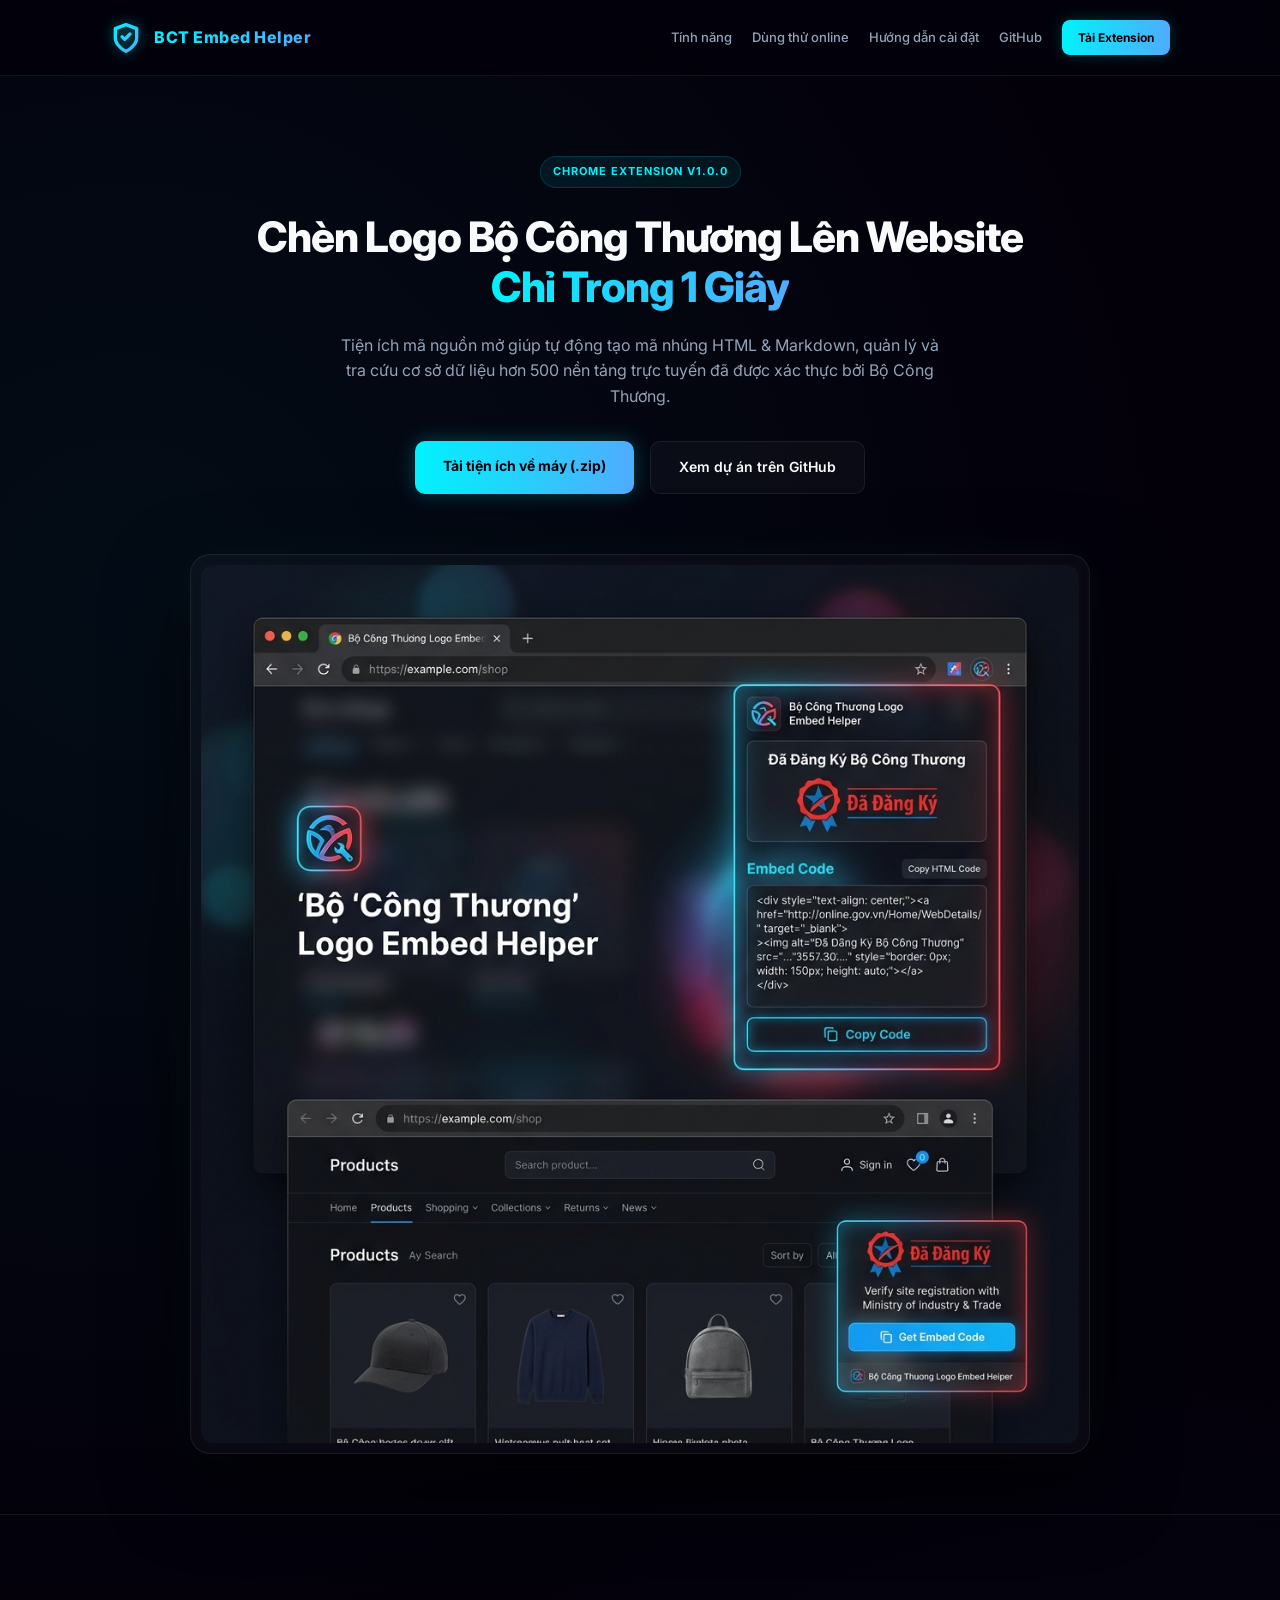
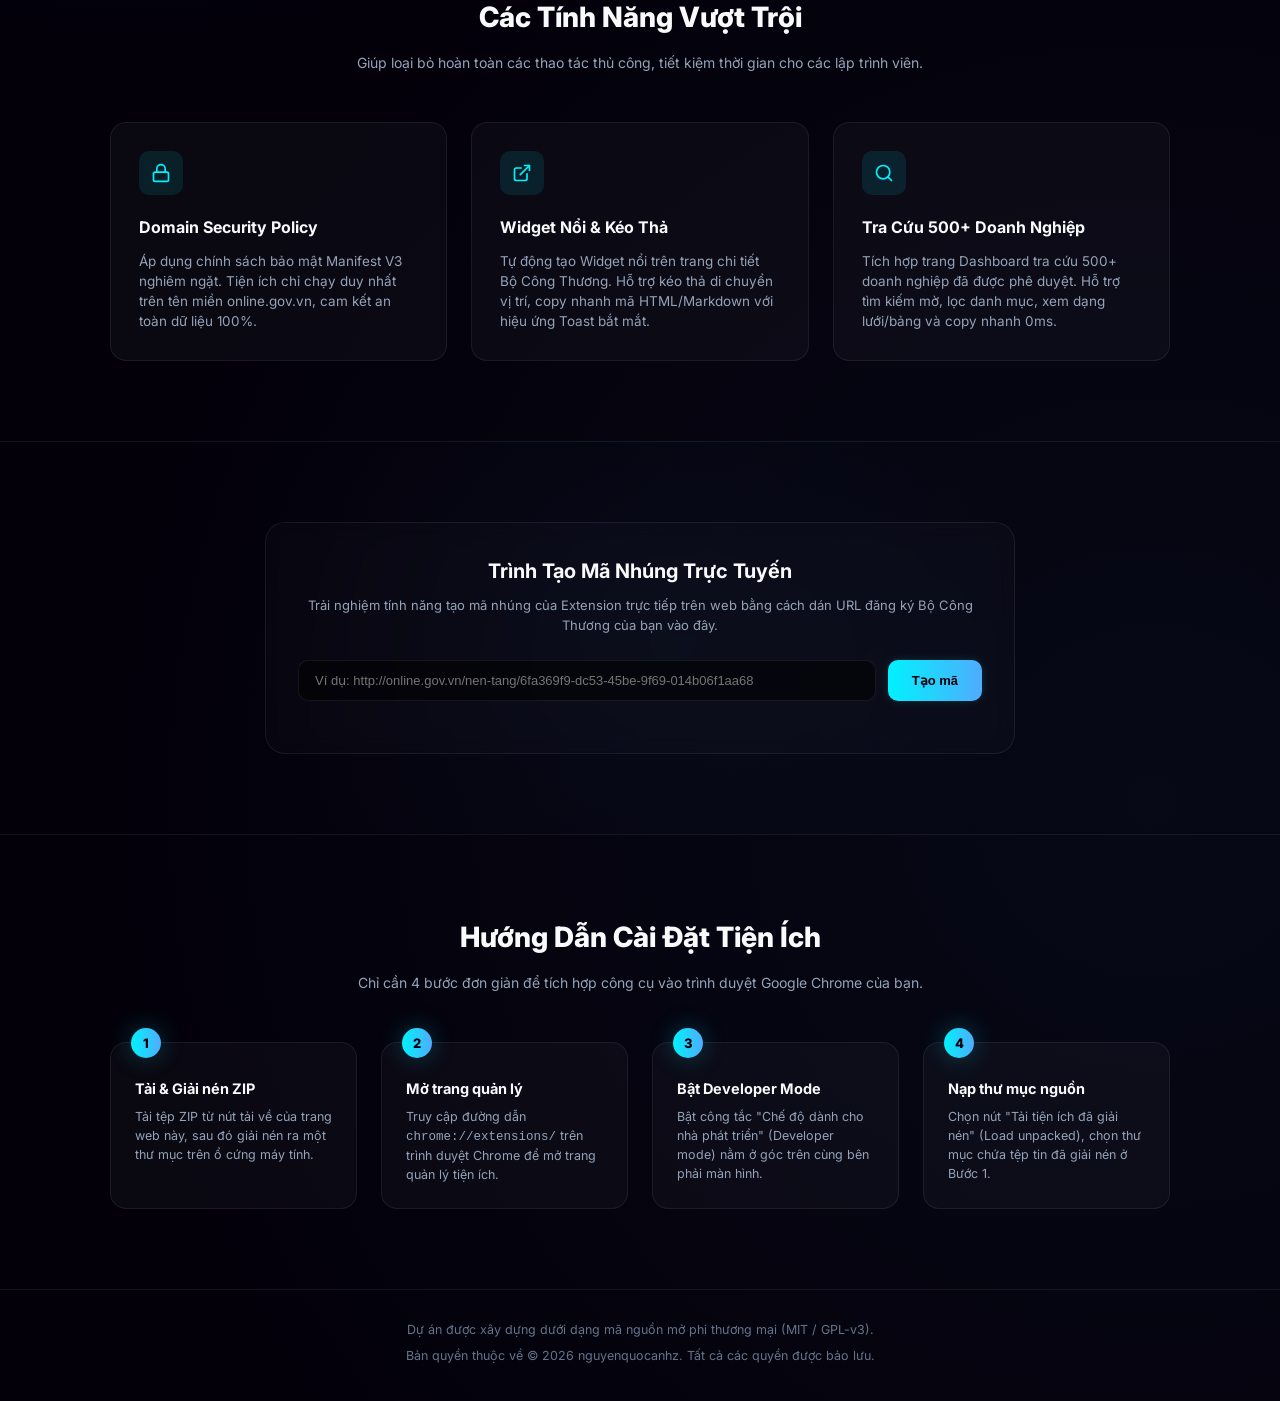
<file: index.html>
<!DOCTYPE html>
<html lang="vi">
<head>
  <meta charset="UTF-8">
  <meta name="viewport" content="width=device-width, initial-scale=1.0">
  <title>Bộ Công Thương Logo Embed Helper - Chrome Extension</title>
  <link rel="preconnect" href="https://fonts.googleapis.com">
  <link rel="preconnect" href="https://fonts.gstatic.com" crossorigin>
  <link href="https://fonts.googleapis.com/css2?family=Inter:wght@300;400;500;600;700;800&display=swap" rel="stylesheet">
  <style>
    :root {
      --bg-color: #03000a;
      --text-primary: #f8fafc;
      --text-secondary: #94a3b8;
      --text-muted: #64748b;
      --primary-color: #00f2fe;
      --secondary-color: #4facfe;
      --accent-gradient: linear-gradient(90deg, #00f2fe 0%, #4facfe 100%);
      --panel-bg: rgba(255, 255, 255, 0.03);
      --panel-border: rgba(255, 255, 255, 0.07);
      --glow-shadow: 0 0 25px rgba(0, 242, 254, 0.25);
    }

    * {
      box-sizing: border-box;
      margin: 0;
      padding: 0;
    }

    body {
      font-family: 'Inter', -apple-system, BlinkMacSystemFont, sans-serif;
      background-color: var(--bg-color);
      background-image: 
        radial-gradient(circle at 10% 20%, rgba(0, 242, 254, 0.05) 0%, transparent 40%),
        radial-gradient(circle at 90% 80%, rgba(79, 172, 254, 0.05) 0%, transparent 40%);
      color: var(--text-primary);
      line-height: 1.6;
      overflow-x: hidden;
    }

    /* Container */
    .container {
      max-width: 1100px;
      margin: 0 auto;
      padding: 0 20px;
    }

    /* Navigation */
    header {
      padding: 20px 0;
      border-bottom: 1px solid var(--panel-border);
      backdrop-filter: blur(10px);
      position: sticky;
      top: 0;
      z-index: 100;
      background: rgba(3, 0, 10, 0.7);
    }

    .nav-wrapper {
      display: flex;
      justify-content: space-between;
      align-items: center;
    }

    .logo-branding {
      display: flex;
      align-items: center;
      gap: 12px;
      text-decoration: none;
      color: var(--text-primary);
    }

    .logo-icon {
      width: 32px;
      height: 32px;
      filter: drop-shadow(0 0 6px rgba(0, 242, 254, 0.5));
    }

    .logo-branding h1 {
      font-size: 16px;
      font-weight: 800;
      letter-spacing: 0.5px;
      background: var(--accent-gradient);
      -webkit-background-clip: text;
      -webkit-text-fill-color: transparent;
    }

    .nav-links {
      display: flex;
      align-items: center;
      gap: 20px;
    }

    .nav-link {
      color: var(--text-secondary);
      text-decoration: none;
      font-size: 13px;
      font-weight: 500;
      transition: color 0.2s;
    }

    .nav-link:hover {
      color: var(--primary-color);
    }

    .btn-download-nav {
      background: var(--accent-gradient);
      color: #030008;
      border: none;
      padding: 8px 16px;
      border-radius: 8px;
      font-size: 12px;
      font-weight: 700;
      cursor: pointer;
      text-decoration: none;
      box-shadow: 0 0 15px rgba(0, 242, 254, 0.2);
      transition: all 0.3s;
    }

    .btn-download-nav:hover {
      opacity: 0.9;
      transform: translateY(-1px);
      box-shadow: var(--glow-shadow);
    }

    /* Hero Section */
    .hero-section {
      padding: 80px 0 60px 0;
      text-align: center;
    }

    .badge {
      display: inline-block;
      background: rgba(0, 242, 254, 0.08);
      color: var(--primary-color);
      border: 1px solid rgba(0, 242, 254, 0.15);
      padding: 6px 12px;
      border-radius: 20px;
      font-size: 11px;
      font-weight: 700;
      text-transform: uppercase;
      letter-spacing: 1px;
      margin-bottom: 24px;
    }

    .hero-section h2 {
      font-size: 42px;
      font-weight: 800;
      line-height: 1.2;
      letter-spacing: -1px;
      max-width: 800px;
      margin: 0 auto 20px auto;
    }

    .gradient-text {
      background: var(--accent-gradient);
      -webkit-background-clip: text;
      -webkit-text-fill-color: transparent;
    }

    .hero-section p {
      font-size: 16px;
      color: var(--text-secondary);
      max-width: 600px;
      margin: 0 auto 32px auto;
    }

    .hero-ctas {
      display: flex;
      justify-content: center;
      gap: 16px;
      margin-bottom: 60px;
    }

    .btn-primary {
      background: var(--accent-gradient);
      color: #030008;
      border: none;
      padding: 14px 28px;
      border-radius: 10px;
      font-size: 14px;
      font-weight: 700;
      cursor: pointer;
      text-decoration: none;
      box-shadow: 0 0 20px rgba(0, 242, 254, 0.25);
      transition: all 0.3s;
    }

    .btn-primary:hover {
      transform: translateY(-2px);
      box-shadow: var(--glow-shadow);
    }

    .btn-secondary {
      background: var(--panel-bg);
      border: 1px solid var(--panel-border);
      color: var(--text-primary);
      padding: 14px 28px;
      border-radius: 10px;
      font-size: 14px;
      font-weight: 600;
      cursor: pointer;
      text-decoration: none;
      transition: all 0.2s;
    }

    .btn-secondary:hover {
      background: rgba(255, 255, 255, 0.06);
      border-color: rgba(255, 255, 255, 0.15);
    }

    /* Product Showcase Mockup */
    .mockup-wrapper {
      background: var(--panel-bg);
      border: 1px solid var(--panel-border);
      border-radius: 20px;
      padding: 10px;
      box-shadow: 0 30px 80px rgba(0, 0, 0, 0.8), 0 0 40px rgba(0, 242, 254, 0.05);
      backdrop-filter: blur(10px);
      max-width: 900px;
      margin: 0 auto;
    }

    .mockup-image {
      width: 100%;
      height: auto;
      border-radius: 12px;
      display: block;
    }

    /* Features Grid */
    .features-section {
      padding: 80px 0;
      border-top: 1px solid var(--panel-border);
    }

    .section-title-wrapper {
      text-align: center;
      margin-bottom: 48px;
    }

    .section-title-wrapper h3 {
      font-size: 28px;
      font-weight: 800;
      margin-bottom: 12px;
    }

    .section-title-wrapper p {
      color: var(--text-secondary);
      font-size: 14px;
    }

    .features-grid {
      display: grid;
      grid-template-columns: repeat(auto-fit, minmax(300px, 1fr));
      gap: 24px;
    }

    .feature-card {
      background: var(--panel-bg);
      border: 1px solid var(--panel-border);
      border-radius: 16px;
      padding: 28px;
      transition: all 0.3s;
    }

    .feature-card:hover {
      border-color: rgba(0, 242, 254, 0.3);
      background: rgba(255, 255, 255, 0.05);
      transform: translateY(-4px);
    }

    .feature-icon {
      width: 44px;
      height: 44px;
      background: rgba(0, 242, 254, 0.1);
      border-radius: 10px;
      display: flex;
      align-items: center;
      justify-content: center;
      color: var(--primary-color);
      margin-bottom: 20px;
    }

    .feature-card h4 {
      font-size: 16px;
      font-weight: 700;
      margin-bottom: 10px;
    }

    .feature-card p {
      color: var(--text-secondary);
      font-size: 13.5px;
      line-height: 1.5;
    }

    /* Online Generator Tool Demo */
    .demo-section {
      padding: 80px 0;
      border-top: 1px solid var(--panel-border);
      background: radial-gradient(circle at 50% 50%, rgba(79, 172, 254, 0.03) 0%, transparent 60%);
    }

    .demo-card {
      background: rgba(255, 255, 255, 0.02);
      border: 1px solid var(--panel-border);
      border-radius: 20px;
      padding: 32px;
      max-width: 750px;
      margin: 0 auto;
      backdrop-filter: blur(10px);
    }

    .demo-card h4 {
      font-size: 20px;
      font-weight: 700;
      margin-bottom: 8px;
      text-align: center;
    }

    .demo-card .demo-desc {
      text-align: center;
      font-size: 13px;
      color: var(--text-secondary);
      margin-bottom: 24px;
    }

    .demo-input-group {
      display: flex;
      gap: 12px;
      margin-bottom: 20px;
    }

    .demo-input {
      flex-grow: 1;
      background: rgba(0, 0, 0, 0.5);
      border: 1px solid var(--panel-border);
      border-radius: 10px;
      padding: 12px 16px;
      color: var(--text-primary);
      font-size: 13px;
      outline: none;
      transition: all 0.3s;
    }

    .demo-input:focus {
      border-color: rgba(0, 242, 254, 0.5);
      box-shadow: 0 0 12px rgba(0, 242, 254, 0.1);
    }

    .btn-demo-submit {
      background: var(--accent-gradient);
      color: #030008;
      border: none;
      border-radius: 10px;
      padding: 0 24px;
      font-size: 13px;
      font-weight: 700;
      cursor: pointer;
      box-shadow: 0 0 10px rgba(0, 242, 254, 0.15);
      transition: all 0.2s;
    }

    .btn-demo-submit:hover {
      opacity: 0.9;
    }

    .demo-error {
      color: var(--error-color);
      font-size: 12px;
      text-align: center;
      margin-bottom: 16px;
    }

    .demo-results {
      animation: fadeIn 0.4s ease-out forwards;
    }

    .demo-company-card {
      background: rgba(255, 255, 255, 0.02);
      border: 1px solid rgba(255, 255, 255, 0.05);
      border-radius: 12px;
      padding: 16px;
      margin-bottom: 20px;
      display: flex;
      justify-content: space-between;
      align-items: center;
    }

    .demo-company-info h5 {
      font-size: 14px;
      font-weight: 700;
    }

    .demo-company-info p {
      font-size: 11px;
      color: var(--text-secondary);
      margin-top: 2px;
    }

    .demo-status-badge {
      font-size: 10px;
      font-weight: 700;
      padding: 4px 10px;
      border-radius: 20px;
      background: rgba(16, 185, 129, 0.1);
      color: var(--success-color);
      border: 1px solid rgba(16, 185, 129, 0.15);
    }

    .demo-tabs {
      display: flex;
      gap: 6px;
      background: rgba(0, 0, 0, 0.3);
      border: 1px solid var(--panel-border);
      padding: 3px;
      border-radius: 8px;
      margin-bottom: 12px;
    }

    .demo-tab-btn {
      flex: 1;
      background: none;
      border: none;
      color: var(--text-secondary);
      font-size: 11.5px;
      font-weight: 600;
      padding: 6px;
      border-radius: 6px;
      cursor: pointer;
      transition: all 0.2s;
    }

    .demo-tab-btn.active {
      background: rgba(0, 242, 254, 0.1);
      color: var(--primary-color);
      border: 1px solid rgba(0, 242, 254, 0.15);
    }

    .demo-code-wrapper {
      position: relative;
    }

    .demo-code-area {
      width: 100%;
      height: 80px;
      background: #030107;
      border: 1px solid var(--panel-border);
      border-radius: 10px;
      padding: 12px;
      color: #38bdf8;
      font-family: 'Courier New', Courier, monospace;
      font-size: 11px;
      resize: none;
      outline: none;
      line-height: 1.4;
    }

    .btn-demo-copy {
      position: absolute;
      top: 10px;
      right: 10px;
      background: var(--accent-gradient);
      border: none;
      color: #030008;
      padding: 4px 10px;
      border-radius: 6px;
      font-size: 10px;
      font-weight: 700;
      cursor: pointer;
      box-shadow: 0 0 10px rgba(0, 242, 254, 0.2);
    }

    /* Installation Steps */
    .install-section {
      padding: 80px 0;
      border-top: 1px solid var(--panel-border);
    }

    .steps-list {
      display: grid;
      grid-template-columns: repeat(auto-fit, minmax(220px, 1fr));
      gap: 24px;
      margin-top: 40px;
    }

    .step-card {
      background: var(--panel-bg);
      border: 1px solid var(--panel-border);
      border-radius: 16px;
      padding: 24px;
      position: relative;
    }

    .step-num {
      position: absolute;
      top: -15px;
      left: 20px;
      width: 30px;
      height: 30px;
      background: var(--accent-gradient);
      color: #030008;
      font-weight: 800;
      font-size: 13px;
      border-radius: 50%;
      display: flex;
      align-items: center;
      justify-content: center;
      box-shadow: var(--glow-shadow);
    }

    .step-card h5 {
      font-size: 14.5px;
      font-weight: 700;
      margin: 10px 0 8px 0;
    }

    .step-card p {
      color: var(--text-secondary);
      font-size: 12.5px;
      line-height: 1.5;
    }

    /* Footer */
    footer {
      border-top: 1px solid var(--panel-border);
      padding: 30px 0;
      text-align: center;
      color: var(--text-muted);
      font-size: 12.5px;
    }

    footer p {
      margin-bottom: 6px;
    }

    /* Toasts */
    .toast-container {
      position: fixed;
      bottom: 24px;
      left: 50%;
      transform: translateX(-50%);
      z-index: 10000;
    }

    .toast {
      background: rgba(13, 10, 24, 0.95);
      border: 1px solid rgba(16, 185, 129, 0.3);
      box-shadow: 0 10px 30px rgba(0, 0, 0, 0.5), 0 0 15px rgba(16, 185, 129, 0.1);
      padding: 10px 20px;
      border-radius: 8px;
      color: white;
      font-size: 12px;
      display: flex;
      align-items: center;
      gap: 8px;
      animation: fadeInUp 0.3s ease-out forwards;
    }

    /* Animations */
    @keyframes fadeIn {
      from { opacity: 0; transform: translateY(10px); }
      to { opacity: 1; transform: translateY(0); }
    }
    @keyframes fadeInUp {
      from { opacity: 0; transform: translateY(20px); }
      to { opacity: 1; transform: translateY(0); }
    }

    .hidden {
      display: none !important;
    }
  </style>
</head>
<body>
  <!-- Header -->
  <header>
    <div class="container nav-wrapper">
      <a href="#" class="logo-branding">
        <svg class="logo-icon" viewBox="0 0 24 24" fill="none" xmlns="http://www.w3.org/2000/svg">
          <path d="M12 22C12 22 20 18 20 12V5L12 2L4 5V12C4 18 12 22 12 22Z" stroke="url(#logo-grad)" stroke-width="2.5" stroke-linecap="round" stroke-linejoin="round"/>
          <path d="M9 11L11 13L15 9" stroke="url(#logo-grad)" stroke-width="2.5" stroke-linecap="round" stroke-linejoin="round"/>
          <defs>
            <linearGradient id="logo-grad" x1="4" y1="2" x2="20" y2="22" gradientUnits="userSpaceOnUse">
              <stop stop-color="#00f2fe"/>
              <stop offset="1" stop-color="#4facfe"/>
            </linearGradient>
          </defs>
        </svg>
        <h1>BCT Embed Helper</h1>
      </a>
      <div class="nav-links">
        <a href="#features" class="nav-link">Tính năng</a>
        <a href="#demo" class="nav-link">Dùng thử online</a>
        <a href="#install" class="nav-link">Hướng dẫn cài đặt</a>
        <a href="https://github.com/nguyenquocanhz/bct-logo-embed-helper" target="_blank" class="nav-link">GitHub</a>
        <a href="https://github.com/nguyenquocanhz/bct-logo-embed-helper/archive/refs/heads/main.zip" class="btn-download-nav">Tải Extension</a>
      </div>
    </div>
  </header>

  <!-- Hero Section -->
  <section class="hero-section">
    <div class="container">
      <span class="badge">Chrome Extension v1.0.0</span>
      <h2>Chèn Logo Bộ Công Thương Lên Website<br><span class="gradient-text">Chỉ Trong 1 Giây</span></h2>
      <p>Tiện ích mã nguồn mở giúp tự động tạo mã nhúng HTML & Markdown, quản lý và tra cứu cơ sở dữ liệu hơn 500 nền tảng trực tuyến đã được xác thực bởi Bộ Công Thương.</p>
      
      <div class="hero-ctas">
        <a href="https://github.com/nguyenquocanhz/bct-logo-embed-helper/archive/refs/heads/main.zip" class="btn-primary">Tải tiện ích về máy (.zip)</a>
        <a href="https://github.com/nguyenquocanhz/bct-logo-embed-helper" target="_blank" class="btn-secondary">Xem dự án trên GitHub</a>
      </div>

      <!-- Showcase Mockup -->
      <div class="mockup-wrapper">
        <img class="mockup-image" src="bct_extension_mockup.png" alt="Showcase Mockup của Chrome Extension">
      </div>
    </div>
  </section>

  <!-- Features Section -->
  <section id="features" class="features-section">
    <div class="container">
      <div class="section-title-wrapper">
        <h3>Các Tính Năng Vượt Trội</h3>
        <p>Giúp loại bỏ hoàn toàn các thao tác thủ công, tiết kiệm thời gian cho các lập trình viên.</p>
      </div>

      <div class="features-grid">
        <!-- Feature 1 -->
        <div class="feature-card">
          <div class="feature-icon">
            <svg width="20" height="20" viewBox="0 0 24 24" fill="none" stroke="currentColor" stroke-width="2" stroke-linecap="round" stroke-linejoin="round">
              <rect x="3" y="11" width="18" height="11" rx="2" ry="2"/>
              <path d="M7 11V7a5 5 0 0 1 10 0v4"/>
            </svg>
          </div>
          <h4>Domain Security Policy</h4>
          <p>Áp dụng chính sách bảo mật Manifest V3 nghiêm ngặt. Tiện ích chỉ chạy duy nhất trên tên miền online.gov.vn, cam kết an toàn dữ liệu 100%.</p>
        </div>

        <!-- Feature 2 -->
        <div class="feature-card">
          <div class="feature-icon">
            <svg width="20" height="20" viewBox="0 0 24 24" fill="none" stroke="currentColor" stroke-width="2" stroke-linecap="round" stroke-linejoin="round">
              <path d="M15 3h6v6M10 14L21 3M18 13v6a2 2 0 0 1-2 2H5a2 2 0 0 1-2-2V8a2 2 0 0 1 2-2h6"/>
            </svg>
          </div>
          <h4>Widget Nổi & Kéo Thả</h4>
          <p>Tự động tạo Widget nổi trên trang chi tiết Bộ Công Thương. Hỗ trợ kéo thả di chuyển vị trí, copy nhanh mã HTML/Markdown với hiệu ứng Toast bắt mắt.</p>
        </div>

        <!-- Feature 3 -->
        <div class="feature-card">
          <div class="feature-icon">
            <svg width="20" height="20" viewBox="0 0 24 24" fill="none" stroke="currentColor" stroke-width="2" stroke-linecap="round" stroke-linejoin="round">
              <circle cx="11" cy="11" r="8"/>
              <line x1="21" y1="21" x2="16.65" y2="16.65"/>
            </svg>
          </div>
          <h4>Tra Cứu 500+ Doanh Nghiệp</h4>
          <p>Tích hợp trang Dashboard tra cứu 500+ doanh nghiệp đã được phê duyệt. Hỗ trợ tìm kiếm mờ, lọc danh mục, xem dạng lưới/bảng và copy nhanh 0ms.</p>
        </div>
      </div>
    </div>
  </section>

  <!-- Live Demo / Online Generator -->
  <section id="demo" class="demo-section">
    <div class="container">
      <div class="demo-card">
        <h4>Trình Tạo Mã Nhúng Trực Tuyến</h4>
        <p class="demo-desc">Trải nghiệm tính năng tạo mã nhúng của Extension trực tiếp trên web bằng cách dán URL đăng ký Bộ Công Thương của bạn vào đây.</p>
        
        <div class="demo-input-group">
          <input type="text" id="demo-url-input" class="demo-input" placeholder="Ví dụ: http://online.gov.vn/nen-tang/6fa369f9-dc53-45be-9f69-014b06f1aa68">
          <button id="btn-demo-submit" class="btn-demo-submit">Tạo mã</button>
        </div>

        <div id="demo-error-msg" class="demo-error hidden"></div>

        <div id="demo-results-wrapper" class="demo-results hidden">
          <div class="demo-company-card">
            <div class="demo-company-info">
              <h5 id="demo-comp-name">Tên Công ty</h5>
              <p id="demo-app-name">Tên Nền tảng</p>
            </div>
            <span class="demo-status-badge" id="demo-status">Đã xác nhận</span>
          </div>

          <div class="demo-tabs">
            <button class="demo-tab-btn active" id="tab-demo-html">HTML Code</button>
            <button class="demo-tab-btn" id="tab-demo-md">Markdown Code</button>
          </div>

          <div class="demo-code-wrapper">
            <textarea id="demo-code-area" class="demo-code-area" readonly></textarea>
            <button id="btn-demo-copy" class="btn-demo-copy">Sao chép</button>
          </div>
        </div>
      </div>
    </div>
  </section>

  <!-- How to Install -->
  <section id="install" class="install-section">
    <div class="container">
      <div class="section-title-wrapper">
        <h3>Hướng Dẫn Cài Đặt Tiện Ích</h3>
        <p>Chỉ cần 4 bước đơn giản để tích hợp công cụ vào trình duyệt Google Chrome của bạn.</p>
      </div>

      <div class="steps-list">
        <!-- Step 1 -->
        <div class="step-card">
          <span class="step-num">1</span>
          <h5>Tải & Giải nén ZIP</h5>
          <p>Tải tệp ZIP từ nút tải về của trang web này, sau đó giải nén ra một thư mục trên ổ cứng máy tính.</p>
        </div>

        <!-- Step 2 -->
        <div class="step-card">
          <span class="step-num">2</span>
          <h5>Mở trang quản lý</h5>
          <p>Truy cập đường dẫn <code>chrome://extensions/</code> trên trình duyệt Chrome để mở trang quản lý tiện ích.</p>
        </div>

        <!-- Step 3 -->
        <div class="step-card">
          <span class="step-num">3</span>
          <h5>Bật Developer Mode</h5>
          <p>Bật công tắc "Chế độ dành cho nhà phát triển" (Developer mode) nằm ở góc trên cùng bên phải màn hình.</p>
        </div>

        <!-- Step 4 -->
        <div class="step-card">
          <span class="step-num">4</span>
          <h5>Nạp thư mục nguồn</h5>
          <p>Chọn nút "Tải tiện ích đã giải nén" (Load unpacked), chọn thư mục chứa tệp tin đã giải nén ở Bước 1.</p>
        </div>
      </div>
    </div>
  </section>

  <!-- Footer -->
  <footer>
    <div class="container">
      <p>Dự án được xây dựng dưới dạng mã nguồn mở phi thương mại (MIT / GPL-v3).</p>
      <p>Bản quyền thuộc về &copy; 2026 nguyenquocanhz. Tất cả các quyền được bảo lưu.</p>
    </div>
  </footer>

  <!-- Toast element -->
  <div class="toast-container">
    <div id="demo-toast" class="toast hidden">
      <svg width="14" height="14" viewBox="0 0 24 24" fill="none" stroke="#10b981" stroke-width="3" stroke-linecap="round" stroke-linejoin="round">
        <polyline points="20 6 9 17 4 12"></polyline>
      </svg>
      <span id="toast-text">Sao chép thành công!</span>
    </div>
  </div>

  <script>
    // Live Demo tool scripting
    const urlInput = document.getElementById('demo-url-input');
    const btnSubmit = document.getElementById('btn-demo-submit');
    const errorMsg = document.getElementById('demo-error-msg');
    const resultsWrapper = document.getElementById('demo-results-wrapper');
    
    const compNameEl = document.getElementById('demo-comp-name');
    const appNameEl = document.getElementById('demo-app-name');
    const statusEl = document.getElementById('demo-status');
    const codeArea = document.getElementById('demo-code-area');
    
    const tabHtml = document.getElementById('tab-demo-html');
    const tabMd = document.getElementById('tab-demo-md');
    const btnCopy = document.getElementById('btn-demo-copy');
    const toast = document.getElementById('demo-toast');

    let currentCompanyId = null;
    let selectedTab = 'html'; // 'html' or 'md'

    btnSubmit.addEventListener('click', generateEmbedCode);
    urlInput.addEventListener('keydown', (e) => {
      if (e.key === 'Enter') generateEmbedCode();
    });

    function generateEmbedCode() {
      const urlValue = urlInput.value.trim();
      errorMsg.classList.add('hidden');
      resultsWrapper.classList.add('hidden');

      if (!urlValue) {
        showError('Vui lòng nhập đường dẫn liên kết đăng ký.');
        return;
      }

      const match = urlValue.match(/\/nen-tang\/([a-zA-Z0-9-]+)/);
      if (!match) {
        showError('Đường dẫn không hợp lệ. Vui lòng nhập link dạng: http://online.gov.vn/nen-tang/uuid-ma-cong-ty');
        return;
      }

      currentCompanyId = match[1];
      const apiUrl = `https://api.online.gov.vn/api/HomeBlock/PlatformPublic/${currentCompanyId}`;

      btnSubmit.textContent = 'Đang tải...';
      btnSubmit.disabled = true;

      fetch(apiUrl)
        .then(res => res.json())
        .then(res => {
          btnSubmit.textContent = 'Tạo mã';
          btnSubmit.disabled = false;

          if (res && res.status && res.data) {
            resultsWrapper.classList.remove('hidden');
            compNameEl.textContent = res.data.companyName || 'Doanh nghiệp đã duyệt';
            appNameEl.textContent = res.data.name || 'Website Thương mại Điện tử';
            statusEl.textContent = res.data.statusName || 'Đã xác nhận';
            updateCodeOutput(urlValue);
          } else {
            showError('Không lấy được dữ liệu. Vui lòng kiểm tra lại ID hoặc đường dẫn.');
          }
        })
        .catch(err => {
          btnSubmit.textContent = 'Tạo mã';
          btnSubmit.disabled = false;
          showError('Không thể kết nối tới máy chủ Bộ Công Thương. Vui lòng thử lại.');
        });
    }

    function updateCodeOutput(url) {
      const htmlText = `<a href="${url}" target="_blank" rel="noopener noreferrer"><img src="http://online.gov.vn/logoCCDV.png" alt="Đã Đăng Ký Bộ Công Thương" style="width: 150px; border: 0;" /></a>`;
      const mdText = `[![Đã Đăng Ký Bộ Công Thương](http://online.gov.vn/logoCCDV.png)](${url})`;

      if (selectedTab === 'html') {
        codeArea.value = htmlText;
      } else {
        codeArea.value = mdText;
      }
    }

    tabHtml.addEventListener('click', () => {
      selectedTab = 'html';
      tabHtml.classList.add('active');
      tabMd.classList.remove('active');
      if (urlInput.value) updateCodeOutput(urlInput.value.trim());
    });

    tabMd.addEventListener('click', () => {
      selectedTab = 'md';
      tabMd.classList.add('active');
      tabHtml.classList.remove('active');
      if (urlInput.value) updateCodeOutput(urlInput.value.trim());
    });

    btnCopy.addEventListener('click', () => {
      if (!codeArea.value) return;
      navigator.clipboard.writeText(codeArea.value)
        .then(() => {
          btnCopy.textContent = 'Đã chép!';
          showToast();
          setTimeout(() => {
            btnCopy.textContent = 'Sao chép';
          }, 1500);
        });
    });

    function showError(msg) {
      errorMsg.textContent = msg;
      errorMsg.classList.remove('hidden');
    }

    function showToast() {
      toast.classList.remove('hidden');
      setTimeout(() => {
        toast.classList.add('hidden');
      }, 2000);
    }
  </script>
</body>
</html>
</file>
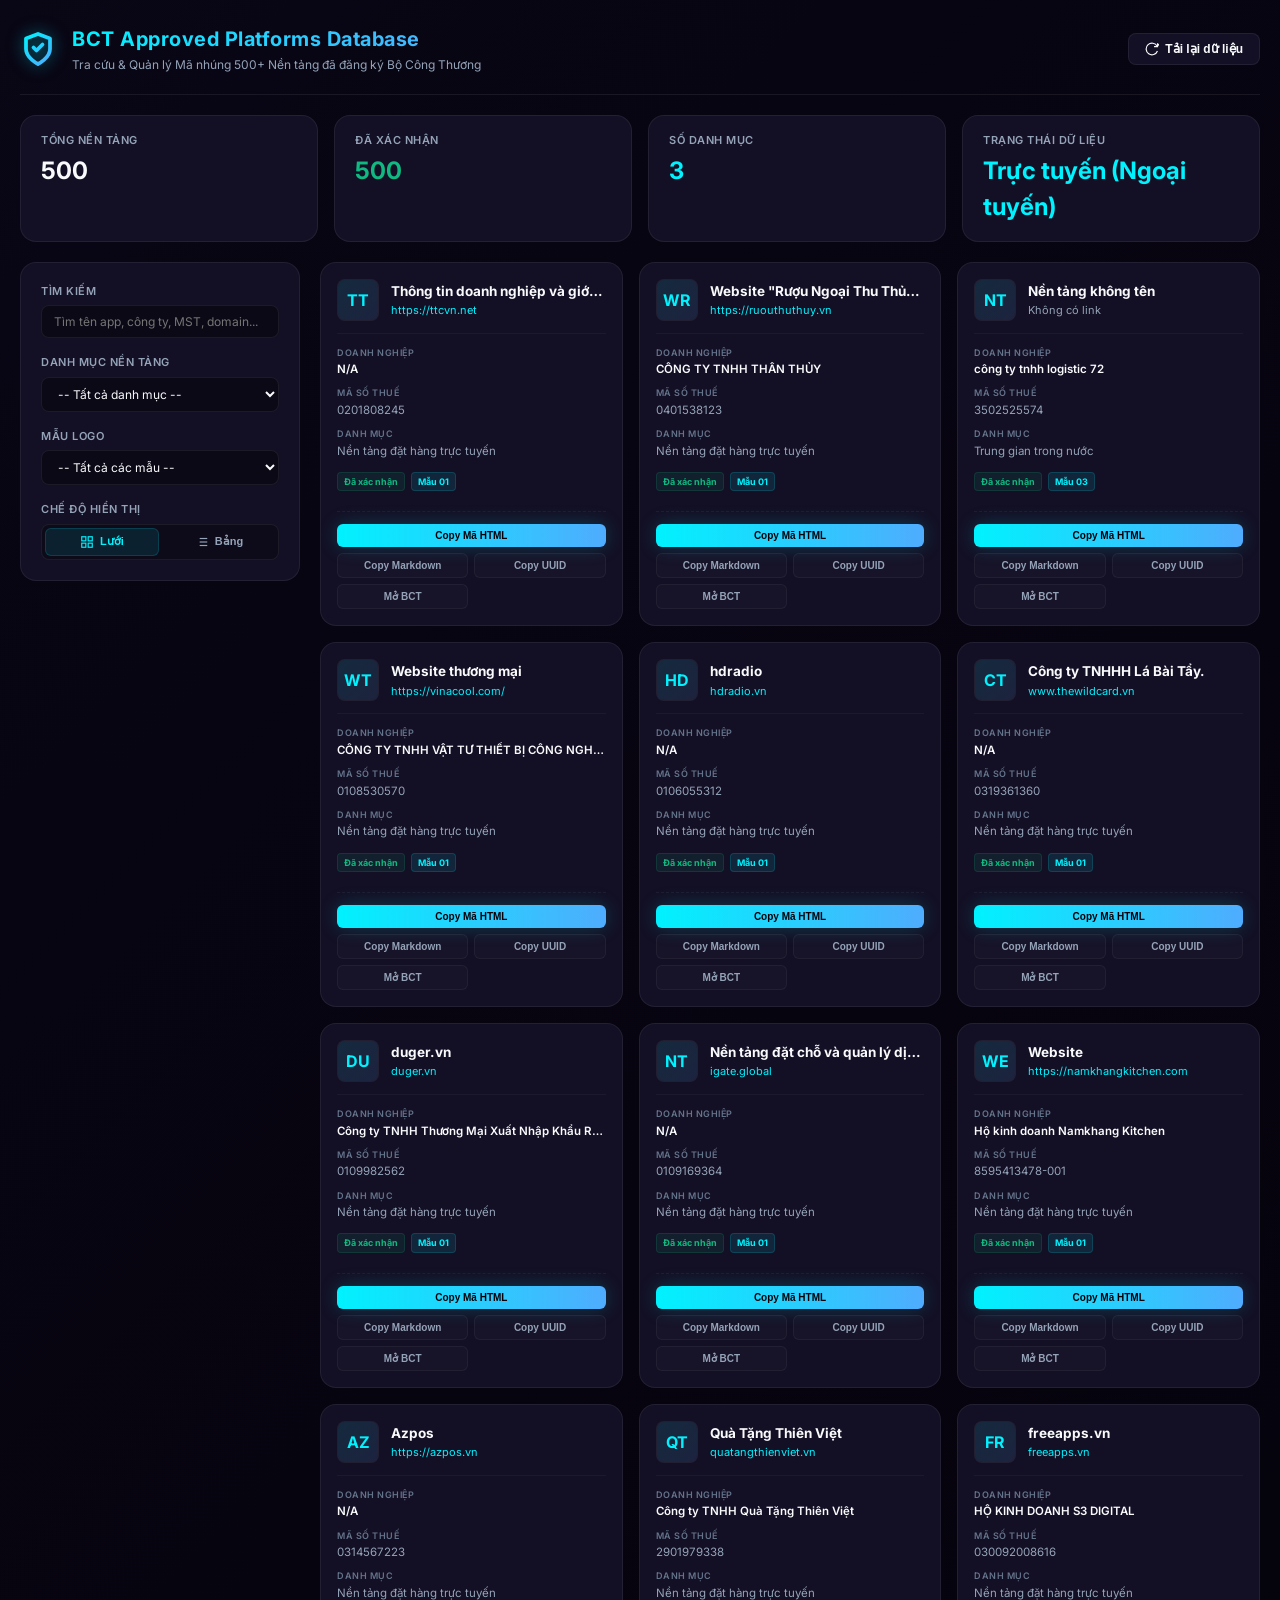
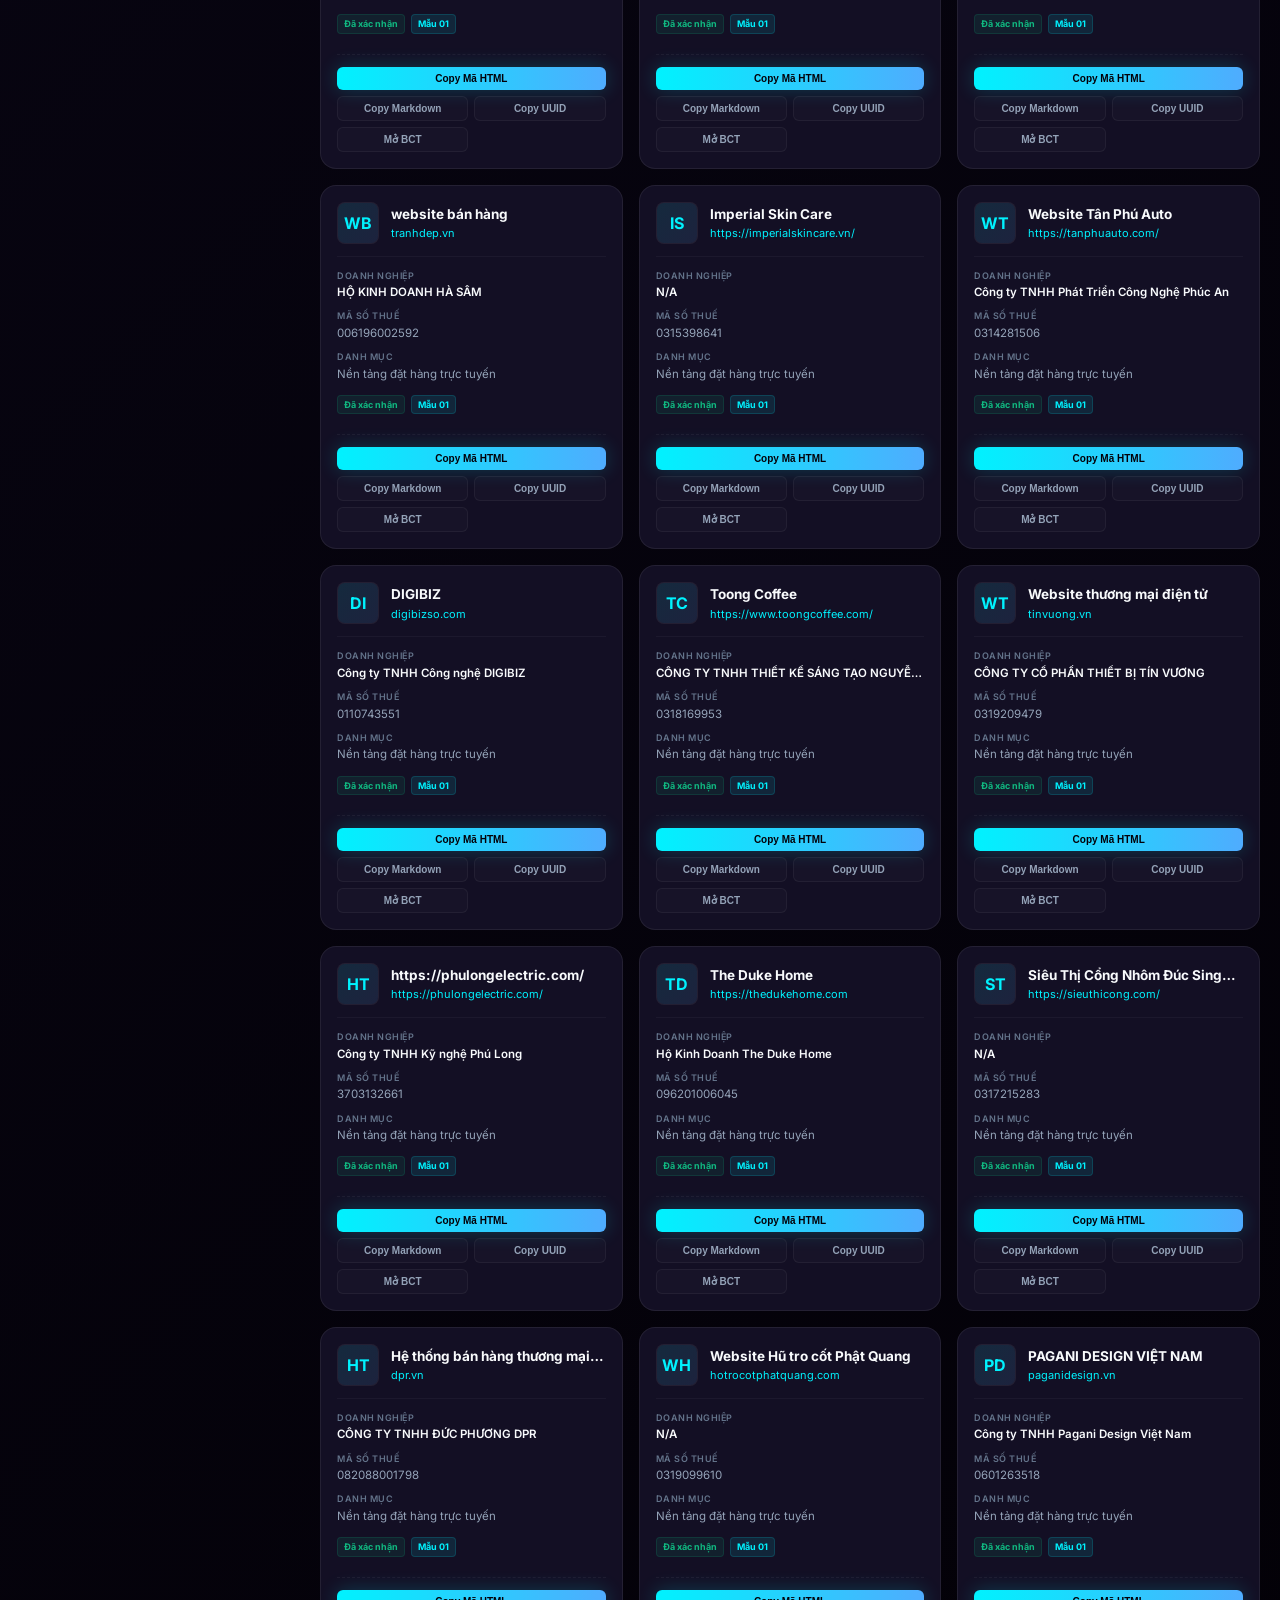
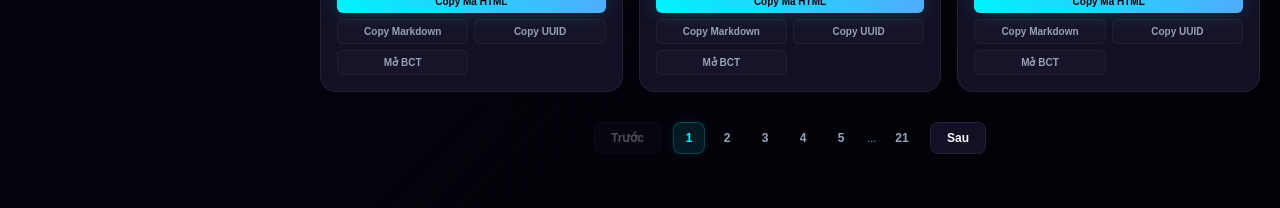
<file: dashboard.html>
<!DOCTYPE html>
<html lang="vi">
<head>
  <meta charset="UTF-8">
  <meta name="viewport" content="width=device-width, initial-scale=1.0">
  <title>Cơ sở dữ liệu Nền tảng đã duyệt - Bộ Công Thương</title>
  <link rel="stylesheet" href="dashboard.css">
</head>
<body>
  <div class="app-layout">
    <!-- Header -->
    <header class="app-header">
      <div class="header-branding">
        <svg class="header-logo" viewBox="0 0 24 24" fill="none" xmlns="http://www.w3.org/2000/svg">
          <path d="M12 22C12 22 20 18 20 12V5L12 2L4 5V12C4 18 12 22 12 22Z" stroke="url(#logo-grad)" stroke-width="2.5" stroke-linecap="round" stroke-linejoin="round"/>
          <path d="M9 11L11 13L15 9" stroke="url(#logo-grad)" stroke-width="2.5" stroke-linecap="round" stroke-linejoin="round"/>
          <defs>
            <linearGradient id="logo-grad" x1="4" y1="2" x2="20" y2="22" gradientUnits="userSpaceOnUse">
              <stop stop-color="#00f2fe"/>
              <stop offset="1" stop-color="#4facfe"/>
            </linearGradient>
          </defs>
        </svg>
        <div>
          <h1>BCT Approved Platforms Database</h1>
          <p class="subtitle">Tra cứu & Quản lý Mã nhúng 500+ Nền tảng đã đăng ký Bộ Công Thương</p>
        </div>
      </div>
      
      <div class="header-actions">
        <button id="btn-refresh-cache" class="btn-secondary" title="Cập nhật lại dữ liệu từ API Bộ Công Thương">
          <svg viewBox="0 0 24 24" fill="none" stroke="currentColor" stroke-width="2" width="14" height="14" class="icon-spin-target">
            <path d="M21.5 2v6h-6M21.34 15.57a10 10 0 1 1-.57-8.38l5.67-5.67"/>
          </svg>
          <span>Tải lại dữ liệu</span>
        </button>
      </div>
    </header>

    <!-- Stats Banner -->
    <section class="stats-banner">
      <div class="stat-card">
        <span class="stat-label">Tổng nền tảng</span>
        <span class="stat-value" id="stat-total-platforms">0</span>
      </div>
      <div class="stat-card">
        <span class="stat-label">Đã xác nhận</span>
        <span class="stat-value text-green" id="stat-approved-platforms">0</span>
      </div>
      <div class="stat-card">
        <span class="stat-label">Số danh mục</span>
        <span class="stat-value text-blue" id="stat-total-categories">0</span>
      </div>
      <div class="stat-card">
        <span class="stat-label">Trạng thái dữ liệu</span>
        <span class="stat-value text-purple" id="stat-cache-status">Ngoại tuyến (Cache)</span>
      </div>
    </section>

    <!-- Main Workspace -->
    <div class="workspace">
      <!-- Sidebar Controls (Filters) -->
      <aside class="sidebar-filters">
        <div class="filter-group search-group">
          <label for="search-input">Tìm kiếm</label>
          <div class="search-wrapper">
            <input type="text" id="search-input" placeholder="Tìm tên app, công ty, MST, domain..." autocomplete="off">
            <button id="btn-clear-search" class="btn-clear hidden">&times;</button>
          </div>
        </div>

        <div class="filter-group">
          <label for="filter-category">Danh mục Nền tảng</label>
          <select id="filter-category">
            <option value="all">-- Tất cả danh mục --</option>
          </select>
        </div>

        <div class="filter-group">
          <label for="filter-template">Mẫu Logo</label>
          <select id="filter-template">
            <option value="all">-- Tất cả các mẫu --</option>
          </select>
        </div>

        <div class="filter-group toggle-view-group">
          <label>Chế độ hiển thị</label>
          <div class="view-toggles">
            <button id="toggle-grid" class="view-toggle-btn active" title="Dạng lưới thẻ">
              <svg viewBox="0 0 24 24" fill="none" stroke="currentColor" stroke-width="2" width="14" height="14">
                <rect x="3" y="3" width="7" height="7"/>
                <rect x="14" y="3" width="7" height="7"/>
                <rect x="14" y="14" width="7" height="7"/>
                <rect x="3" y="14" width="7" height="7"/>
              </svg>
              <span>Lưới</span>
            </button>
            <button id="toggle-list" class="view-toggle-btn" title="Dạng danh sách bảng">
              <svg viewBox="0 0 24 24" fill="none" stroke="currentColor" stroke-width="2" width="14" height="14">
                <line x1="8" y1="6" x2="21" y2="6"/>
                <line x1="8" y1="12" x2="21" y2="12"/>
                <line x1="8" y1="18" x2="21" y2="18"/>
                <line x1="3" y1="6" x2="3.01" y2="6"/>
                <line x1="3" y1="12" x2="3.01" y2="12"/>
                <line x1="3" y1="18" x2="3.01" y2="18"/>
              </svg>
              <span>Bảng</span>
            </button>
          </div>
        </div>
      </aside>

      <!-- Main Results Display -->
      <main class="results-area">
        <!-- Loading State -->
        <div id="loading-spinner" class="spinner-overlay hidden">
          <div class="spinner-box">
            <div class="spinner"></div>
            <p>Đang đồng bộ dữ liệu từ API Bộ Công Thương...</p>
          </div>
        </div>

        <!-- No Results Found -->
        <div id="no-results" class="no-results-card hidden">
          <svg viewBox="0 0 24 24" fill="none" stroke="currentColor" stroke-width="1.5" width="48" height="48">
            <circle cx="11" cy="11" r="8"/>
            <line x1="21" y1="21" x2="16.65" y2="16.65"/>
            <line x1="8" y1="11" x2="14" y2="11"/>
          </svg>
          <h3>Không tìm thấy kết quả</h3>
          <p>Không có nền tảng nào khớp với từ khóa hoặc bộ lọc đã chọn. Vui lòng thử lại với tiêu chí khác.</p>
        </div>

        <!-- Grid Cards Container -->
        <div id="grid-container" class="cards-grid">
          <!-- Dynamically populated card widgets -->
        </div>

        <!-- Table List Container -->
        <div id="list-container" class="table-list-wrapper hidden">
          <table class="table-list">
            <thead>
              <tr>
                <th style="width: 50px;">Logo</th>
                <th>Tên nền tảng</th>
                <th>Tên miền</th>
                <th>Doanh nghiệp & MST</th>
                <th>Danh mục</th>
                <th style="width: 180px; text-align: center;">Thao tác nhanh</th>
              </tr>
            </thead>
            <tbody id="table-body">
              <!-- Dynamically populated table rows -->
            </tbody>
          </table>
        </div>

        <!-- Pagination Controls -->
        <div id="pagination-controls" class="pagination-controls hidden">
          <button id="btn-page-prev" class="btn-page" type="button">Trước</button>
          <div id="page-numbers" class="page-numbers-container"></div>
          <button id="btn-page-next" class="btn-page" type="button">Sau</button>
        </div>

      </main>
    </div>
  </div>

  <!-- Toast Notification Container -->
  <div id="toast-container" class="bct-toast-container"></div>

  <script src="platforms_data.js"></script>
  <script src="dashboard.js"></script>

</body>
</html>
</file>
<file: dashboard.css>
@import url('https://fonts.googleapis.com/css2?family=Inter:wght@300;400;500;600;700&display=swap');

:root {
  --bg-gradient: linear-gradient(135deg, #090615 0%, #030107 100%);
  --panel-bg: #130f24;
  --panel-border: rgba(255, 255, 255, 0.07);
  --panel-hover-bg: rgba(255, 255, 255, 0.06);
  --panel-hover-border: rgba(0, 242, 254, 0.3);
  
  --text-primary: #f8fafc;
  --text-secondary: #94a3b8;
  --text-muted: #64748b;
  
  --primary-color: #00f2fe;
  --secondary-color: #4facfe;
  --success-color: #10b981;
  --error-color: #ef4444;
  --warning-color: #f59e0b;
  
  --accent-gradient: linear-gradient(90deg, #00f2fe 0%, #4facfe 100%);
  --glow-shadow: 0 0 20px rgba(0, 242, 254, 0.2);
  --font-family: 'Inter', -apple-system, BlinkMacSystemFont, sans-serif;
}

* {
  box-sizing: border-box;
  margin: 0;
  padding: 0;
}

body {
  font-family: var(--font-family);
  background: var(--bg-gradient);
  color: var(--text-primary);
  min-height: 100vh;
  overflow-x: hidden;
  line-height: 1.5;
}

/* Custom Scrollbar */
::-webkit-scrollbar {
  width: 8px;
  height: 8px;
}

::-webkit-scrollbar-track {
  background: #030107;
}

::-webkit-scrollbar-thumb {
  background: rgba(255, 255, 255, 0.08);
  border-radius: 4px;
}

::-webkit-scrollbar-thumb:hover {
  background: rgba(0, 242, 254, 0.3);
}

/* App Layout */
.app-layout {
  max-width: 1300px;
  margin: 0 auto;
  padding: 24px 20px;
  display: flex;
  flex-direction: column;
  gap: 20px;
}

/* App Header */
.app-header {
  display: flex;
  justify-content: space-between;
  align-items: center;
  border-bottom: 1px solid var(--panel-border);
  padding-bottom: 20px;
}

.header-branding {
  display: flex;
  align-items: center;
  gap: 16px;
}

.header-logo {
  width: 36px;
  height: 36px;
  filter: drop-shadow(0 0 8px rgba(0, 242, 254, 0.5));
}

.app-header h1 {
  font-size: 20px;
  font-weight: 700;
  letter-spacing: 0.5px;
  background: var(--accent-gradient);
  -webkit-background-clip: text;
  -webkit-text-fill-color: transparent;
}

.app-header .subtitle {
  font-size: 12px;
  color: var(--text-secondary);
  margin-top: 2px;
}

/* Stats Banner */
.stats-banner {
  display: grid;
  grid-template-columns: repeat(auto-fit, minmax(220px, 1fr));
  gap: 16px;
}

.stat-card {
  background: var(--panel-bg);
  border: 1px solid var(--panel-border);
  border-radius: 16px;
  padding: 16px 20px;
  display: flex;
  flex-direction: column;
  gap: 4px;
}

.stat-label {
  font-size: 11px;
  text-transform: uppercase;
  font-weight: 600;
  color: var(--text-secondary);
  letter-spacing: 0.5px;
}

.stat-value {
  font-size: 24px;
  font-weight: 700;
}

.text-green { color: var(--success-color); }
.text-blue { color: var(--primary-color); }
.text-purple { color: #a855f7; }

/* Workspace */
.workspace {
  display: grid;
  grid-template-columns: 280px 1fr;
  gap: 20px;
  align-items: start;
}

/* Sidebar Filters */
.sidebar-filters {
  background: var(--panel-bg);
  border: 1px solid var(--panel-border);
  border-radius: 16px;
  padding: 20px;
  display: flex;
  flex-direction: column;
  gap: 16px;
  position: sticky;
  top: 20px;
}

.filter-group {
  display: flex;
  flex-direction: column;
  gap: 6px;
}

.filter-group label {
  font-size: 11px;
  font-weight: 600;
  text-transform: uppercase;
  color: var(--text-secondary);
  letter-spacing: 0.5px;
}

.search-wrapper {
  position: relative;
  display: flex;
  align-items: center;
}

.sidebar-filters input[type="text"],
.sidebar-filters select {
  width: 100%;
  background: rgba(0, 0, 0, 0.4);
  border: 1px solid var(--panel-border);
  border-radius: 8px;
  padding: 8px 12px;
  color: var(--text-primary);
  font-family: inherit;
  font-size: 12px;
  outline: none;
  transition: all 0.3s;
}

.sidebar-filters input[type="text"]:focus,
.sidebar-filters select:focus {
  border-color: rgba(0, 242, 254, 0.5);
  box-shadow: 0 0 10px rgba(0, 242, 254, 0.1);
}

.btn-clear {
  position: absolute;
  right: 10px;
  background: none;
  border: none;
  color: var(--text-secondary);
  font-size: 16px;
  cursor: pointer;
  outline: none;
  line-height: 1;
}

.btn-clear:hover {
  color: var(--text-primary);
}

/* View Toggle Button Styling */
.view-toggles {
  display: flex;
  gap: 4px;
  background: rgba(0, 0, 0, 0.3);
  border: 1px solid var(--panel-border);
  padding: 3px;
  border-radius: 8px;
}

.view-toggle-btn {
  flex: 1;
  background: none;
  border: none;
  color: var(--text-secondary);
  font-size: 11px;
  font-weight: 600;
  padding: 6px;
  border-radius: 6px;
  cursor: pointer;
  display: flex;
  align-items: center;
  justify-content: center;
  gap: 6px;
  transition: all 0.2s;
}

.view-toggle-btn:hover {
  color: var(--text-primary);
  background: rgba(255, 255, 255, 0.02);
}

.view-toggle-btn.active {
  background: rgba(0, 242, 254, 0.1);
  color: var(--primary-color);
  border: 1px solid rgba(0, 242, 254, 0.15);
}

/* Results Area */
.results-area {
  position: relative;
  min-height: 400px;
}

/* Cards Grid */
.cards-grid {
  display: grid;
  grid-template-columns: repeat(auto-fill, minmax(280px, 1fr));
  gap: 16px;
}

/* Grid Card */
.platform-card {
  background: var(--panel-bg);
  border: 1px solid var(--panel-border);
  border-radius: 16px;
  padding: 16px;
  display: flex;
  flex-direction: column;
  gap: 12px;
  transition: all 0.3s cubic-bezier(0.25, 0.8, 0.25, 1);
  animation: fadeIn 0.3s ease-out forwards;
}

.platform-card:hover {
  transform: translateY(-4px);
  background: var(--panel-hover-bg);
  border-color: var(--panel-hover-border);
  box-shadow: 0 10px 30px rgba(0, 0, 0, 0.4), 0 0 15px rgba(0, 242, 254, 0.05);
}

/* Card Header */
.card-header {
  display: flex;
  align-items: center;
  gap: 12px;
  border-bottom: 1px solid rgba(255, 255, 255, 0.04);
  padding-bottom: 12px;
}

.card-logo-wrapper {
  width: 42px;
  height: 42px;
  border-radius: 8px;
  background: rgba(255, 255, 255, 0.02);
  border: 1px solid rgba(255, 255, 255, 0.05);
  display: flex;
  align-items: center;
  justify-content: center;
  overflow: hidden;
  flex-shrink: 0;
}

.card-logo-wrapper img {
  width: 100%;
  height: 100%;
  object-fit: contain;
}

.logo-fallback {
  width: 100%;
  height: 100%;
  display: flex;
  align-items: center;
  justify-content: center;
  background: linear-gradient(135deg, rgba(0, 242, 254, 0.1) 0%, rgba(79, 172, 254, 0.1) 100%);
  color: var(--primary-color);
  font-weight: 700;
  font-size: 16px;
  text-transform: uppercase;
}

.card-title-area {
  flex-grow: 1;
  min-width: 0;
}

.card-title {
  font-size: 13.5px;
  font-weight: 700;
  color: var(--text-primary);
  white-space: nowrap;
  overflow: hidden;
  text-overflow: ellipsis;
}

.card-domain {
  font-size: 11px;
  color: var(--text-secondary);
  white-space: nowrap;
  overflow: hidden;
  text-overflow: ellipsis;
  margin-top: 1px;
}

/* Card Body */
.card-body {
  display: flex;
  flex-direction: column;
  gap: 8px;
  font-size: 11.5px;
}

.card-info-row {
  display: flex;
  flex-direction: column;
  gap: 2px;
}

.card-info-label {
  font-size: 9px;
  font-weight: 600;
  text-transform: uppercase;
  color: var(--text-muted);
  letter-spacing: 0.5px;
}

.card-info-value {
  color: var(--text-secondary);
  white-space: nowrap;
  overflow: hidden;
  text-overflow: ellipsis;
}

.card-info-value.bold {
  color: var(--text-primary);
  font-weight: 600;
}

.card-info-value.link {
  color: var(--primary-color);
  text-decoration: none;
}

.card-info-value.link:hover {
  text-decoration: underline;
}

.card-badge-row {
  display: flex;
  gap: 6px;
  margin-top: 4px;
}

.card-badge {
  font-size: 9px;
  font-weight: 700;
  padding: 2px 6px;
  border-radius: 4px;
  border: 1px solid transparent;
}

.card-badge.approved {
  background: rgba(16, 185, 129, 0.1);
  color: var(--success-color);
  border-color: rgba(16, 185, 129, 0.15);
}

.card-badge.template {
  background: rgba(0, 242, 254, 0.1);
  color: var(--primary-color);
  border-color: rgba(0, 242, 254, 0.15);
}

/* Card Actions */
.card-actions {
  display: grid;
  grid-template-columns: repeat(2, 1fr);
  gap: 6px;
  margin-top: 8px;
  border-top: 1px dashed rgba(255, 255, 255, 0.05);
  padding-top: 12px;
}

.btn-card-action {
  background: rgba(255, 255, 255, 0.02);
  border: 1px solid rgba(255, 255, 255, 0.05);
  color: var(--text-secondary);
  padding: 6px 8px;
  border-radius: 6px;
  font-size: 10px;
  font-weight: 600;
  cursor: pointer;
  display: flex;
  align-items: center;
  justify-content: center;
  gap: 4px;
  transition: all 0.2s;
}

.btn-card-action:hover {
  color: var(--text-primary);
  background: rgba(255, 255, 255, 0.05);
  border-color: rgba(255, 255, 255, 0.1);
}

.btn-card-action.primary {
  background: var(--accent-gradient);
  color: #030008;
  border: none;
  font-weight: 700;
  grid-column: span 2;
  box-shadow: var(--glow-shadow);
}

.btn-card-action.primary:hover {
  opacity: 0.9;
  box-shadow: 0 0 25px rgba(0, 242, 254, 0.35);
}

.btn-card-action.copied {
  background: var(--success-color) !important;
  color: white !important;
  border-color: transparent !important;
}

/* Table View styling */
.table-list-wrapper {
  background: var(--panel-bg);
  border: 1px solid var(--panel-border);
  border-radius: 16px;
  overflow: hidden;
}

.table-list {
  width: 100%;
  border-collapse: collapse;
  text-align: left;
  font-size: 12px;
}

.table-list th,
.table-list td {
  padding: 12px 16px;
  border-bottom: 1px solid rgba(255, 255, 255, 0.04);
}

.table-list th {
  background: rgba(255, 255, 255, 0.02);
  color: var(--text-secondary);
  font-weight: 600;
  font-size: 10.5px;
  text-transform: uppercase;
  letter-spacing: 0.5px;
}

.table-list tbody tr {
  transition: background 0.2s;
}

.table-list tbody tr:hover {
  background: rgba(255, 255, 255, 0.02);
}

.table-logo {
  width: 28px;
  height: 28px;
  border-radius: 4px;
  background: rgba(255, 255, 255, 0.02);
  display: flex;
  align-items: center;
  justify-content: center;
  overflow: hidden;
}

.table-logo img {
  width: 100%;
  height: 100%;
  object-fit: contain;
}

.table-fallback-logo {
  width: 100%;
  height: 100%;
  display: flex;
  align-items: center;
  justify-content: center;
  background: rgba(0, 242, 254, 0.1);
  color: var(--primary-color);
  font-weight: 700;
  font-size: 11px;
}

.table-link {
  color: var(--primary-color);
  text-decoration: none;
}

.table-link:hover {
  text-decoration: underline;
}

.table-actions {
  display: flex;
  justify-content: center;
  gap: 4px;
}

.btn-table-icon {
  background: none;
  border: 1px solid rgba(255, 255, 255, 0.04);
  color: var(--text-secondary);
  width: 28px;
  height: 28px;
  border-radius: 6px;
  cursor: pointer;
  display: flex;
  align-items: center;
  justify-content: center;
  transition: all 0.2s;
}

.btn-table-icon:hover {
  color: var(--text-primary);
  background: rgba(255, 255, 255, 0.04);
  border-color: rgba(255, 255, 255, 0.1);
}

.btn-table-icon:hover.bct-copy {
  color: var(--primary-color);
}

.btn-table-icon:hover.bct-link {
  color: var(--warning-color);
}

.btn-table-icon.copied {
  color: var(--success-color) !important;
  background: rgba(16, 185, 129, 0.1) !important;
  border-color: rgba(16, 185, 129, 0.2) !important;
}

/* Spinner Overlay */
.spinner-overlay {
  position: absolute;
  top: 0;
  left: 0;
  right: 0;
  bottom: 0;
  background: rgba(3, 1, 7, 0.7);
  z-index: 10;
  display: flex;
  align-items: center;
  justify-content: center;
  border-radius: 16px;
  min-height: 300px;
}


.spinner-box {
  display: flex;
  flex-direction: column;
  align-items: center;
  gap: 16px;
  color: var(--text-secondary);
}

.spinner {
  width: 42px;
  height: 42px;
  border: 4px solid rgba(0, 242, 254, 0.1);
  border-top: 4px solid var(--primary-color);
  border-radius: 50%;
  animation: spin 1s linear infinite;
  box-shadow: var(--glow-shadow);
}

.small-spinner {
  width: 18px;
  height: 18px;
  border: 2px solid rgba(0, 242, 254, 0.1);
  border-top: 2px solid var(--primary-color);
  border-radius: 50%;
  animation: spin 1s linear infinite;
}

/* No Results Found card */
.no-results-card {
  background: var(--panel-bg);
  border: 1px solid var(--panel-border);
  border-radius: 16px;
  padding: 40px;
  text-align: center;
  display: flex;
  flex-direction: column;
  align-items: center;
  gap: 12px;
  color: var(--text-secondary);
}

.no-results-card h3 {
  color: var(--text-primary);
  font-size: 16px;
  font-weight: 600;
}

.no-results-card p {
  font-size: 12px;
  max-width: 400px;
}

/* Pagination Controls */
.pagination-controls {
  display: flex;
  justify-content: center;
  align-items: center;
  gap: 12px;
  padding: 30px 20px;
  width: 100%;
}

.btn-page {
  background: var(--panel-bg);
  border: 1px solid var(--panel-border);
  color: var(--text-primary);
  padding: 8px 16px;
  border-radius: 8px;
  font-size: 12px;
  font-weight: 600;
  cursor: pointer;
  transition: all 0.2s;
  outline: none;
}

.btn-page:hover:not(:disabled) {
  background: rgba(255, 255, 255, 0.05);
  border-color: rgba(0, 242, 254, 0.3);
  color: var(--primary-color);
}

.btn-page:disabled {
  opacity: 0.3;
  cursor: not-allowed;
}

.page-numbers-container {
  display: flex;
  align-items: center;
  gap: 6px;
}

.btn-page-num {
  background: none;
  border: 1px solid transparent;
  color: var(--text-secondary);
  width: 32px;
  height: 32px;
  border-radius: 8px;
  font-size: 12px;
  font-weight: 600;
  cursor: pointer;
  display: flex;
  align-items: center;
  justify-content: center;
  transition: all 0.2s;
  outline: none;
}

.btn-page-num:hover {
  color: var(--text-primary);
  background: rgba(255, 255, 255, 0.02);
  border-color: var(--panel-border);
}

.btn-page-num.active {
  background: rgba(0, 242, 254, 0.1);
  color: var(--primary-color);
  border-color: rgba(0, 242, 254, 0.2);
  box-shadow: 0 0 10px rgba(0, 242, 254, 0.1);
}

.pagination-ellipsis {
  color: var(--text-muted);
  font-size: 12px;
  padding: 0 4px;
  user-select: none;
}


/* Base Buttons */
.btn-secondary {
  background: var(--panel-bg);
  border: 1px solid var(--panel-border);
  color: var(--text-primary);
  padding: 8px 16px;
  border-radius: 8px;
  font-size: 12px;
  font-weight: 600;
  cursor: pointer;
  display: flex;
  align-items: center;
  gap: 6px;
  transition: all 0.2s;
}

.btn-secondary:hover {
  background: var(--panel-hover-bg);
  border-color: rgba(255, 255, 255, 0.15);
}

.icon-spin {
  animation: spin 1s linear infinite;
}

/* --- TOAST NOTIFICATIONS (Same as content.css but with local scope) --- */
.bct-toast-container {
  position: fixed;
  top: 24px;
  left: 50%;
  transform: translateX(-50%);
  z-index: 999999;
  display: flex;
  flex-direction: column;
  gap: 8px;
  pointer-events: none;
}

.bct-toast {
  display: flex;
  align-items: center;
  gap: 8px;
  background: #0d0a18;
  border: 1px solid rgba(16, 185, 129, 0.3);
  box-shadow: 0 10px 30px rgba(0, 0, 0, 0.5), 0 0 15px rgba(16, 185, 129, 0.08);
  padding: 10px 18px;
  border-radius: 12px;
  color: #f8fafc;
  font-size: 11.5px;
  font-weight: 500;
  min-width: 260px;
  justify-content: center;
  transform: translateY(-20px) scale(0.9);
  opacity: 0;
  transition: all 0.3s cubic-bezier(0.175, 0.885, 0.32, 1.275);
}

.bct-toast.bct-show {
  transform: translateY(0) scale(1);
  opacity: 1;
}

.bct-toast-fadeout {
  transform: translateY(-10px) scale(0.95);
  opacity: 0;
}

.bct-toast-icon {
  color: #10b981;
}

/* Keyframes */
@keyframes spin {
  to { transform: rotate(360deg); }
}

@keyframes fadeIn {
  from {
    opacity: 0;
    transform: translateY(10px);
  }
  to {
    opacity: 1;
    transform: translateY(0);
  }
}

/* Responsive adjustments */
@media (max-width: 950px) {
  .workspace {
    grid-template-columns: 1fr;
  }
  .sidebar-filters {
    position: relative;
    top: 0;
  }
}

.hidden {
  display: none !important;
}
</file>
